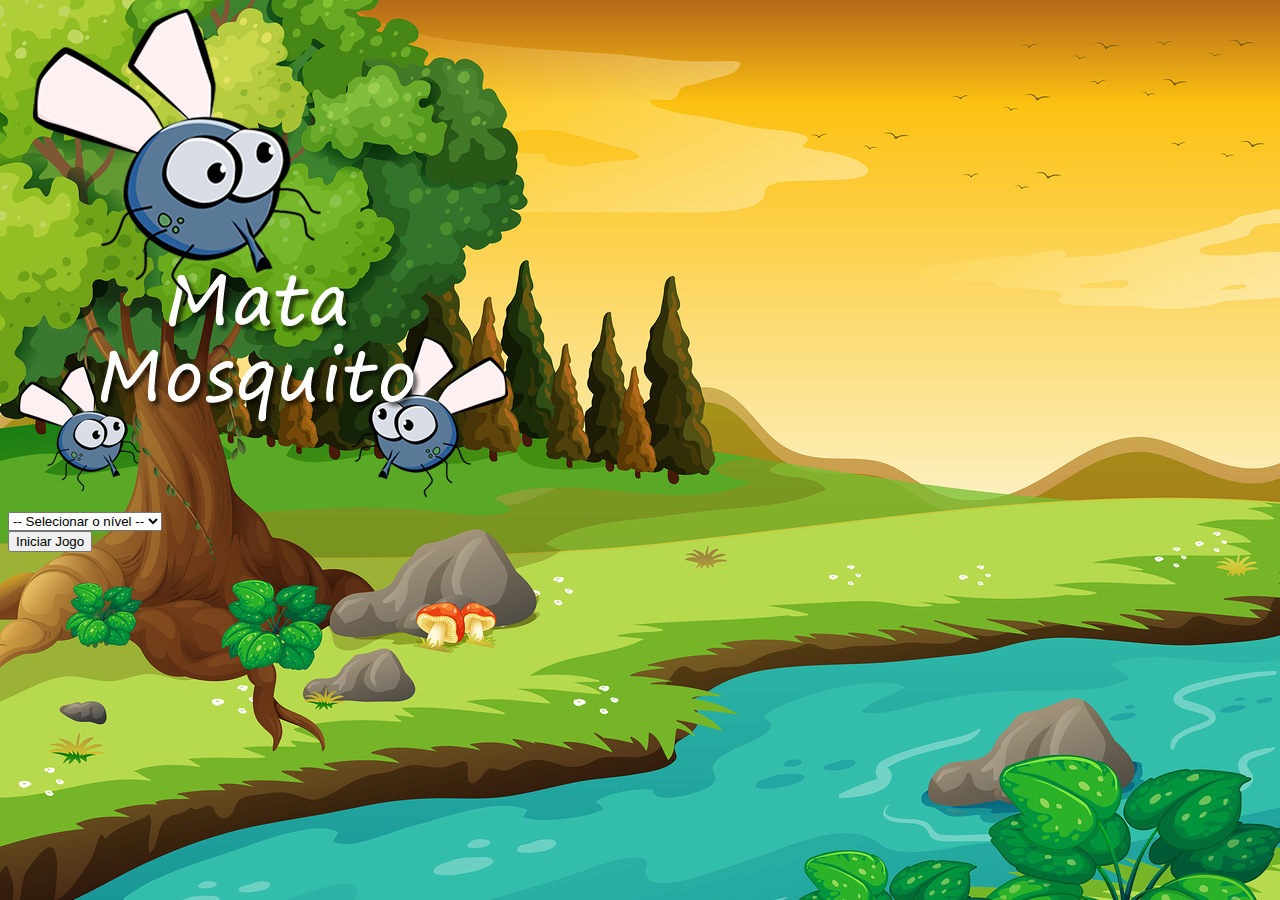
<file: index.html>
<!DOCTYPE html>
<html>
    <head>
        <title>Game Mata Mosquito</title>
        <meta http-equiv="X-UA-Compatible" content="IE=edge">
        <meta name="viewport" content="width=device-width, initial-scale=1.0">
        <meta charset="utf-8">
        <!-- CSS only -->
        <link href="https://cdn.jsdelivr.net/npm/bootstrap@5.0.0-beta3/dist/css/bootstrap.min.css" rel="stylesheet" integrity="sha384-eOJMYsd53ii+scO/bJGFsiCZc+5NDVN2yr8+0RDqr0Ql0h+rP48ckxlpbzKgwra6" crossorigin="anonymous"> 
        <link rel="stylesheet" href="./css/estilo.css">
        <script src="./js/jogo.js"></script>

        <script>
            function iniciarJogo(){
            var nivel = document.getElementById('nivel').value
                if(nivel === '') {
                    alert('Selecione um nível para iniciar o jogo')
                    return false
                }else {
                    window.location.href = "app.html?" + nivel
                }
            }    
        </script>
    </head>

    <body>
       <div class="container">
           <div class="row">
               <div class="col">
                   <div class="d-flex justify-content-center">
                        <img src="images/game.png" alt="Vitoria">
                   </div>
               </div>
           </div>

            <div class="row">
                <div class="col">
                    <div class="d-flex justify-content-center">
                        <div class="mb-2">
                            <select class="form-control" id="nivel">
                                <option value="">-- Selecionar o nível --</option>
                                <option value="normal">Normal</option>
                                <option value="dificil">Difícil</option>
                                <option value="chucknorris">Chuck Norris</option>
                            </select>
                        </div>    
                    </div>
                </div>
            </div>

           <div class="row">
                <div class="col">
                    <div class="d-flex justify-content-center">
                        <button type="button" class="btn btn-danger btn-lg" onclick="iniciarJogo()" >Iniciar Jogo</button>
                    </div>
                </div>
            </div>
       </div>

    </body>

    
</html>
</file>
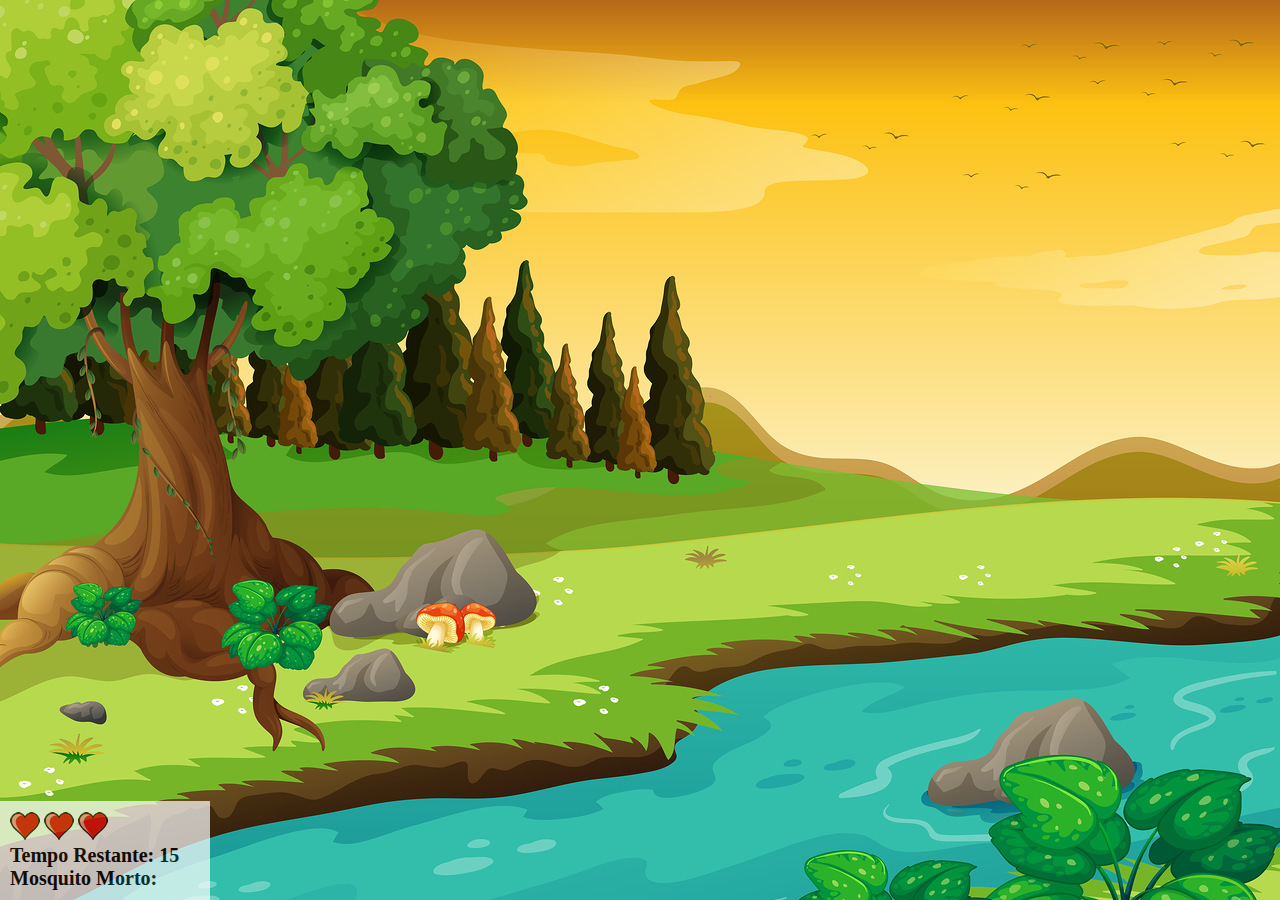
<file: app.html>
<!DOCTYPE html>
<html>
    <head>
        <title>Game Mata Mosquito</title>
        <meta http-equiv="X-UA-Compatible" content="IE=edge">
        <meta name="viewport" content="width=device-width, initial-scale=1.0">
        <meta charset="utf-8">
        <link rel="stylesheet" href="./css/estilo.css">
        <script src="./js/jogo.js"></script>
    </head>

    <body onresize="ajustaTamanhoPalcoJogo()">
       
        <div class="painel">
            <div class="vida">
                <img id="vida1" src="images/coracao_cheio.png" alt="">
                <img id="vida2" src="images/coracao_cheio.png" alt="">
                <img id="vida3" src="images/coracao_cheio.png" alt="">
            </div>

            <div class="cronometro">
                Tempo Restante: <span id="cronometro"></span>
            </div>
			<div class="cronometro">
				Mosquito Morto: <span id="contador"></span></div>
			</div>
    
        <script>
            document.getElementById('cronometro').innerHTML = tempo

            var criaMosquito = setInterval(function(){
                posicaoRandomica()
            }, criaMosquitoTempo)
        </script>
    </body>

    
</html>
</file>
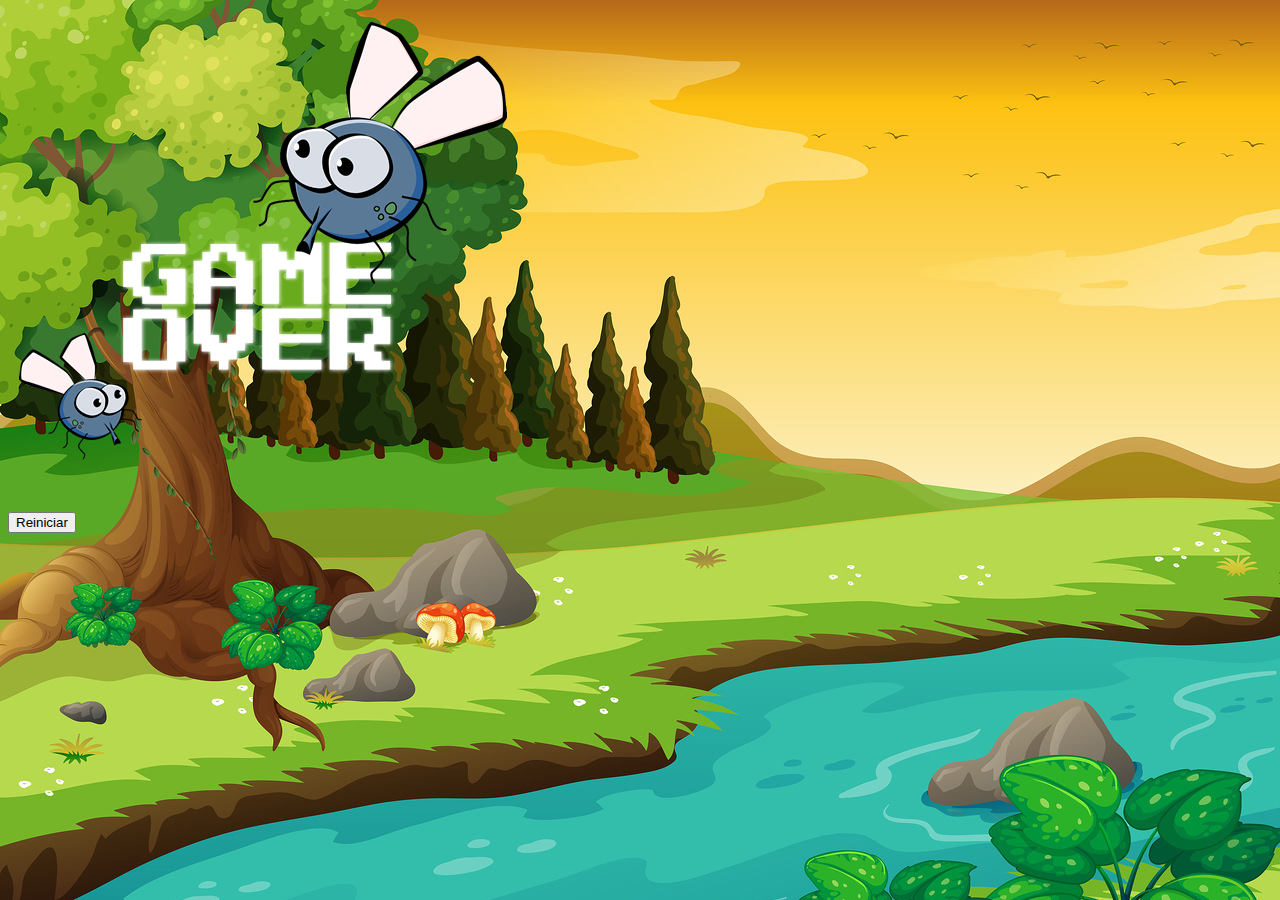
<file: fim_de_jogo.html>
<!DOCTYPE html>
<html>
    <head>
        <title>Game Mata Mosquito</title>
        <meta http-equiv="X-UA-Compatible" content="IE=edge">
        <meta name="viewport" content="width=device-width, initial-scale=1.0">
        <meta charset="utf-8">
        <!-- CSS only -->
        <link href="https://cdn.jsdelivr.net/npm/bootstrap@5.0.0-beta3/dist/css/bootstrap.min.css" rel="stylesheet" integrity="sha384-eOJMYsd53ii+scO/bJGFsiCZc+5NDVN2yr8+0RDqr0Ql0h+rP48ckxlpbzKgwra6" crossorigin="anonymous"> 
        <link rel="stylesheet" href="./css/estilo.css">
        <script src="./js/jogo.js"></script>
    </head>

    <body>
       <div class="container">
           <div class="row">
               <div class="col">
                   <div class="d-flex justify-content-center">
                        <img src="images/game_over.png" alt="Game_Over">
                   </div>
               </div>
           </div>

           <div class="row">
            <div class="col">
                <div class="d-flex justify-content-center">
                     <button type="button" class="btn btn-dark btn-lg" onclick="window.location.href = 'index.html'">Reiniciar</button>
                </div>
            </div>
        </div>
       </div>

    </body>

    
</html>
</file>
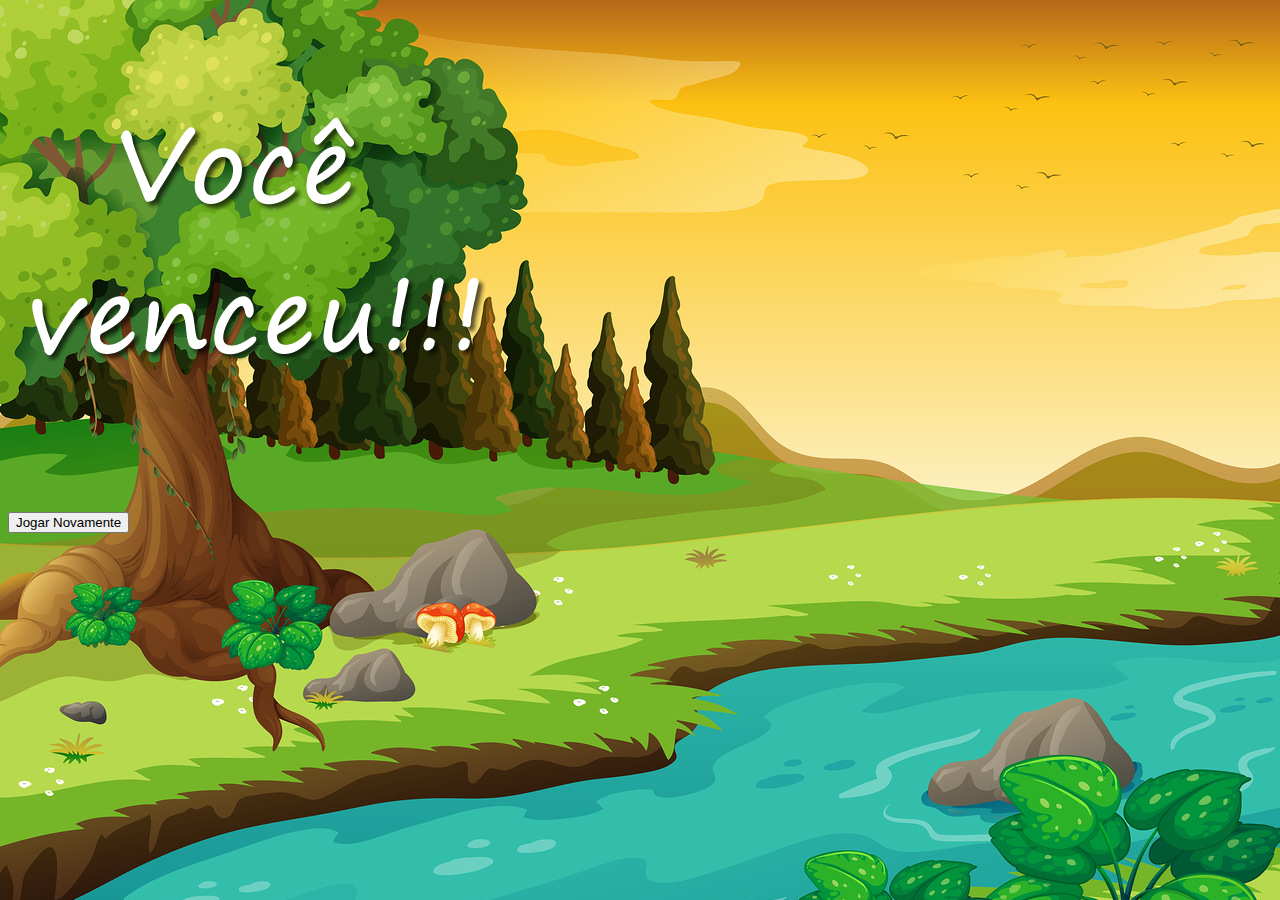
<file: vitoria.html>
<!DOCTYPE html>
<html>
    <head>
        <title>Game Mata Mosquito</title>
        <meta http-equiv="X-UA-Compatible" content="IE=edge">
        <meta name="viewport" content="width=device-width, initial-scale=1.0">
        <meta charset="utf-8">
        <!-- CSS only -->
        <link href="https://cdn.jsdelivr.net/npm/bootstrap@5.0.0-beta3/dist/css/bootstrap.min.css" rel="stylesheet" integrity="sha384-eOJMYsd53ii+scO/bJGFsiCZc+5NDVN2yr8+0RDqr0Ql0h+rP48ckxlpbzKgwra6" crossorigin="anonymous"> 
        <link rel="stylesheet" href="./css/estilo.css">
        <script src="./js/jogo.js"></script>
    </head>

    <body>
       <div class="container">
           <div class="row">
               <div class="col">
                   <div class="d-flex justify-content-center">
                        <img src="images/vitoria.png" alt="Vitoria">
                   </div>
               </div>
           </div>

           <div class="row">
            <div class="col">
                <div class="d-flex justify-content-center">
                     <button type="button" class="btn btn-dark btn-lg" onclick="window.location.href = 'index.html'">Jogar Novamente</button>
                </div>
            </div>
        </div>
       </div>

    </body>

    
</html>
</file>
<file: css/estilo.css>
html {
	cursor: url(../images/mata_mosca.png) 30 30, auto;
}

body {
    background: url(../images/bg.jpg) no-repeat;
    background-size: cover;
}

.mosquito1 {
    height: 50px;
    width: 50px;
}

.mosquito2 {
    height: 70px;
    width: 70px;
}

.mosquito3 {
    height: 90px;
    width: 90px;
}

.ladoA {
    transform: scaleX(1);
}

.ladoB {
    transform: scaleX(-1);
}

.painel {
    position: absolute;
    width: 190px;
    padding: 10px;
    left: 0px;
    bottom: 0px;
    border-top: solid 1px #fff;
    background-color: #fff;
    opacity: 70%;
}

.vidas {
    float: left;
}

.cronometro {
    float: left;
    font-size: 20px;
    font-weight: bold;
}
</file>
